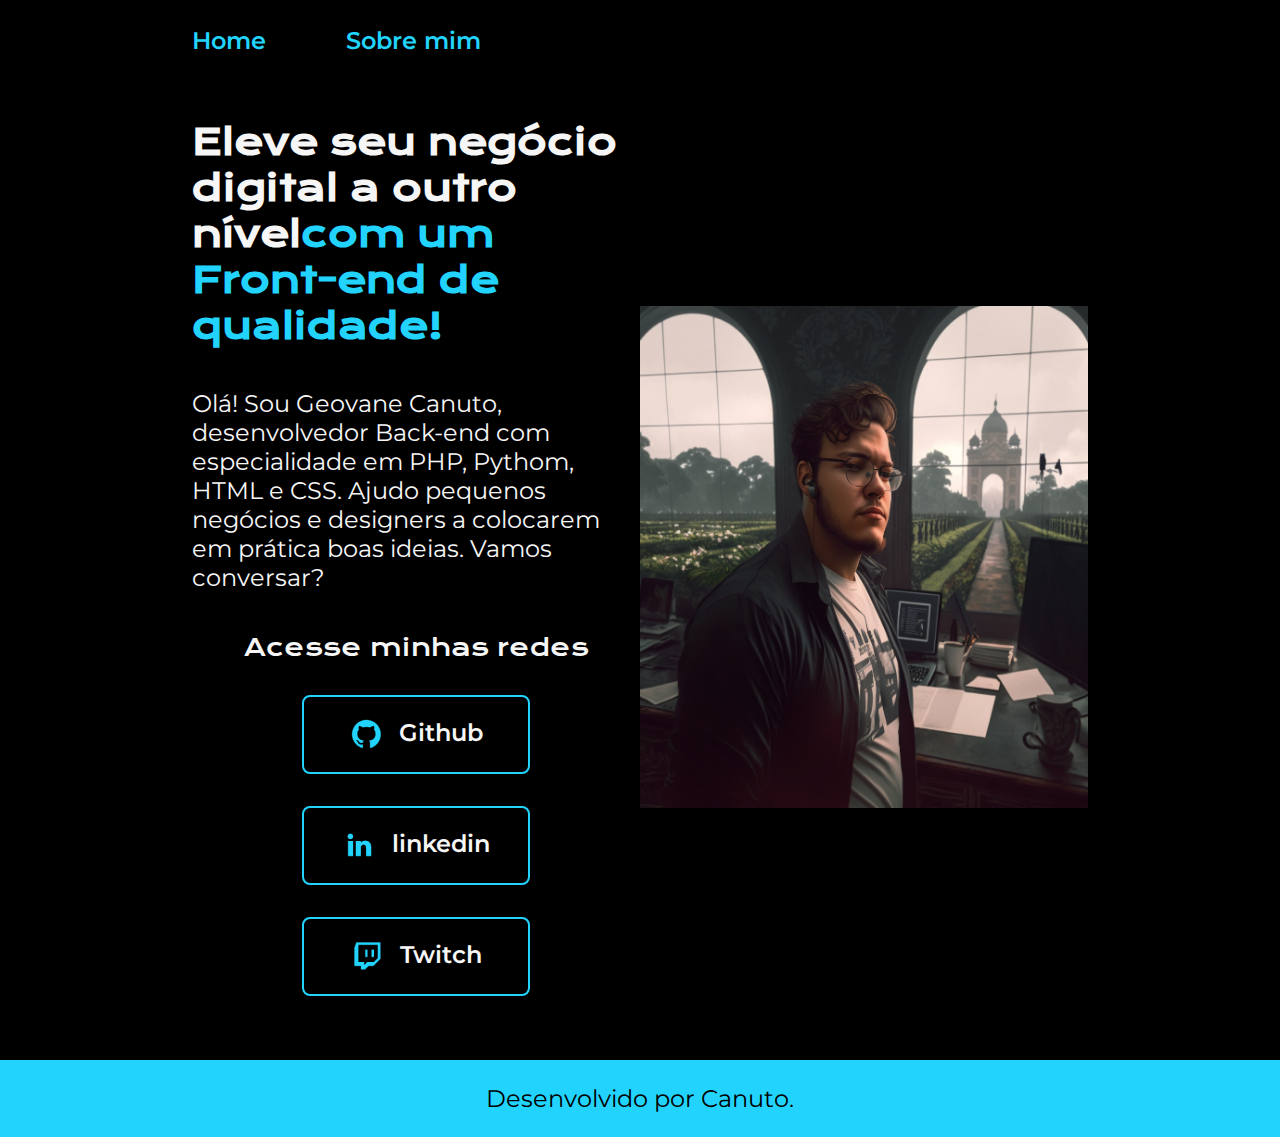
<file: index.html>
<!DOCTYPE html>
<html lang="pt-br">

<head>
    <meta charset="UTF-8">
    <meta http-equiv="X-UA-Compatible" content="IE=edge">
    <meta name="viewport" content="width=device-width, initial-scale=1.0">
    <title>Portifolio</title>
    <link rel="stylesheet" href="./styles/style.css">
</head>

<body>
    <header class="cabecalho">
        <nav class="cabecalho__menu">
            <a class="cabecalho__menu__link" href="./index.html">Home</a>
            <a class="cabecalho__menu__link" href="./about.html">Sobre mim</a>
        </nav>
    </header>
    <main class="apresentacao">
        <section class="apresentacao__conteudo">
            <h1 class="apresentacao__conteudo__titulo">Eleve seu negócio digital a outro nível<strong 
            class="titulo-destaque">com um Front-end de qualidade!
            </strong></h1>
            <p class="apresentacao__conteudo__texto">Olá! Sou Geovane Canuto, desenvolvedor
            Back-end com especialidade em PHP, Pythom, HTML e
            CSS. Ajudo pequenos negócios e designers a
            colocarem em prática boas ideias. Vamos
            conversar?</p>
            <div class="apresentacao__links">
                <h2 class="apresentacao__links__subtitulo">Acesse minhas redes</h2>
                <a class="apresentacao__links__navegacao" href="https://github.com/Geowerly">
                    <img src="./assets/github.png">
                    Github
                </a>
                <a class="apresentacao__links__navegacao" href="https://www.linkedin.com/in/geovane-werly-b32303222/">
                    <img src="./assets/linkedin.png">
                    linkedin
                </a>
                <a class="apresentacao__links__navegacao" href="https://www.twitch.tv/canuutoo">
                    <img src="./assets/twitch.png">
                    Twitch
                </a>
            </div>
        </section>
        <img class="apresentacao__imagem" src="./assets/imagem.png" alt="Foto da Joana Santos programando">
    </main>
    <footer class="rodape">
        <p>Desenvolvido por Canuto.</p>
    </footer>
</body>

</html>
</file>
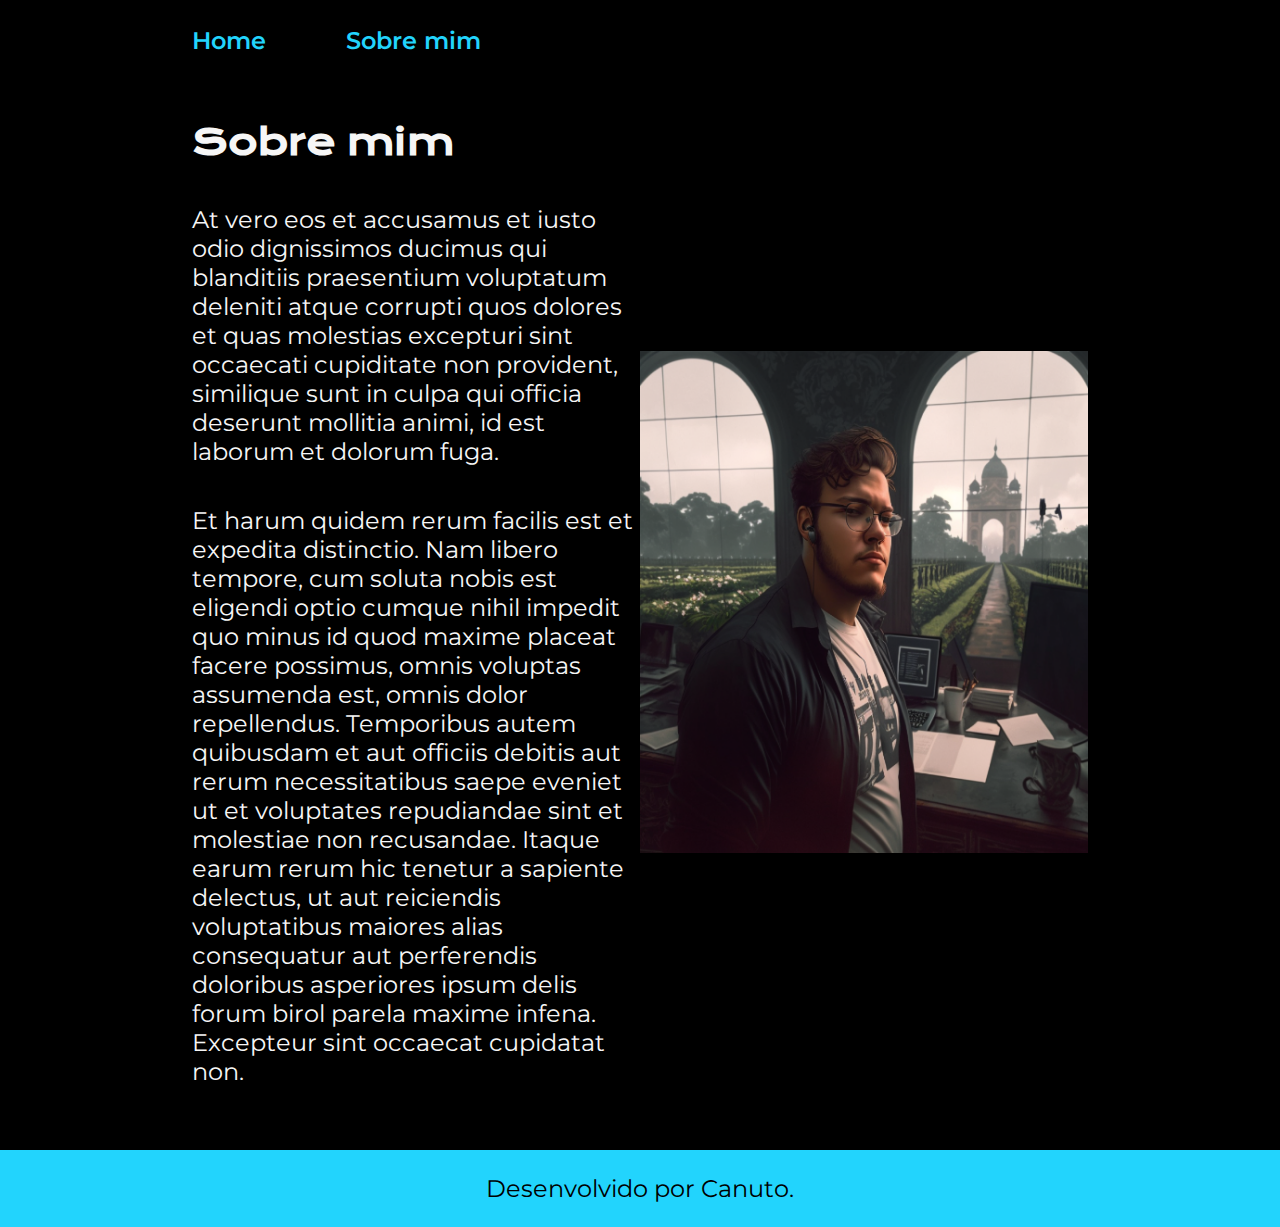
<file: about.html>
<!DOCTYPE html>
<html lang="pt-br">

<head>
    <meta charset="UTF-8">
    <meta http-equiv="X-UA-Compatible" content="IE=edge">
    <meta name="viewport" content="width=device-width, initial-scale=1.0">
    <title>Sobre mim</title>
    <link rel="stylesheet" href="./styles/style.css">
</head>

<body>
    <header class="cabecalho">
        <nav class="cabecalho__menu">
            <a class="cabecalho__menu__link" href="index.html">Home</a>
            <a class="cabecalho__menu__link" href="about.html">Sobre mim</a>
        </nav>
    </header>

    <main class="apresentacao">
        <section class="apresentacao__conteudo">
            <h1 class="apresentacao__conteudo__titulo">Sobre mim</h1>
            <p class="apresentacao__conteudo__texto">At vero eos et accusamus et iusto odio dignissimos ducimus qui blanditiis praesentium voluptatum deleniti
                atque corrupti quos dolores et quas molestias excepturi sint occaecati cupiditate non provident,
                similique sunt in culpa qui officia deserunt mollitia animi, id est laborum et dolorum fuga.
            </p>
            <p class="apresentacao__conteudo__texto">
                Et harum quidem rerum facilis est et expedita distinctio. Nam libero tempore, cum soluta nobis est
                eligendi optio cumque nihil impedit quo minus id quod maxime placeat facere possimus, omnis voluptas
                assumenda est, omnis dolor repellendus. Temporibus autem quibusdam et aut officiis debitis aut rerum
                necessitatibus saepe eveniet ut et voluptates repudiandae sint et molestiae non recusandae. Itaque earum
                rerum hic tenetur a sapiente delectus, ut aut reiciendis voluptatibus maiores alias consequatur aut
                perferendis doloribus asperiores ipsum delis forum birol parela maxime infena. Excepteur sint occaecat
                cupidatat non.</p>
        </section>
        <img class="apresentacao__imagem" src="./assets/imagem.png" alt="Foto da Joana Santos programando">
    </main>

    <footer class="rodape">
        <p>Desenvolvido por Canuto.</p>
    </footer>
</body>

</html>
</file>
<file: styles/style.css>
@import url('https://fonts.googleapis.com/css2?family=Krona+One&family=Montserrat:wght@400;600&display=swap');

:root {
    --cor-primaria: #000000;
    --cor-secundaria: #F6F6F6;
    --cor-terciaria: #22D4FD;
    --cor-hover: #272727;

    --fonte-primaria: 'Krona One', sans-serif;
    --fonte-secundaria: 'Montserrat', sans-serif;
}
*{
    margin: 0;
    padding: 0;
}

body{
    box-sizing: border-box;
    background-color: var(--cor-primaria);
    color: var(--cor-secundaria);
}
.cabecalho{
    padding: 2% 0% 0% 15%;
}
.cabecalho__menu{
    display: flex;
    gap: 80px;
}
.cabecalho__menu__link{
    font-family: var(--fonte-secundaria);
    font-size: 1.5rem;
    font-weight: 600;
    color: var(--cor-terciaria);
    text-decoration: none;
}
.apresentacao{
    padding: 5% 15%;
    display: flex;
    align-items: center;
    justify-content: space-between;
}
.apresentacao__conteudo{
    width: 50%;
    display: flex;
    flex-direction: column;
    gap: 40px;
}

.apresentacao__conteudo__titulo{
    font-size: 2.25rem;
    font-family: var(--fonte-primaria);
}
.titulo-destaque{
    color: var(--cor-terciaria);
}
.apresentacao__conteudo__texto{
    font-size: 1.5rem;
    font-family: var(--fonte-secundaria);
}

.apresentacao__links{
    display: flex;
    flex-direction: column;
    justify-content: space-between;
    align-items: center;
    gap: 32px;
}
.apresentacao__links__subtitulo{
    font-family: var(--fonte-primaria);
    font-weight: 400;
    font-size: 1.5rem;
}
.apresentacao__links__navegacao{
    display: flex;
    justify-content: center;
    gap: 16px;
    border: 2px solid var(--cor-terciaria);
    width: 50%;
    text-align: center;
    border-radius: 8px;
    font-size: 1.5rem;
    font-weight: 600;
    padding: 21.5px 0;
    text-decoration: none;
    color: var(--cor-secundaria);
    font-family: var(--fonte-secundaria);
}
.apresentacao__links__link:hover{
    background-color: var(--cor-hover);
}
.apresentacao__imagem{
    width: 50%;
}
.rodape{
    color: var(--cor-primaria);
    background-color: var(--cor-terciaria);
    padding: 24px;
    text-align: center;
    font-family: var(--fonte-secundaria);
    font-size: 1.5rem;
    font-weight: 400;
}
</file>
